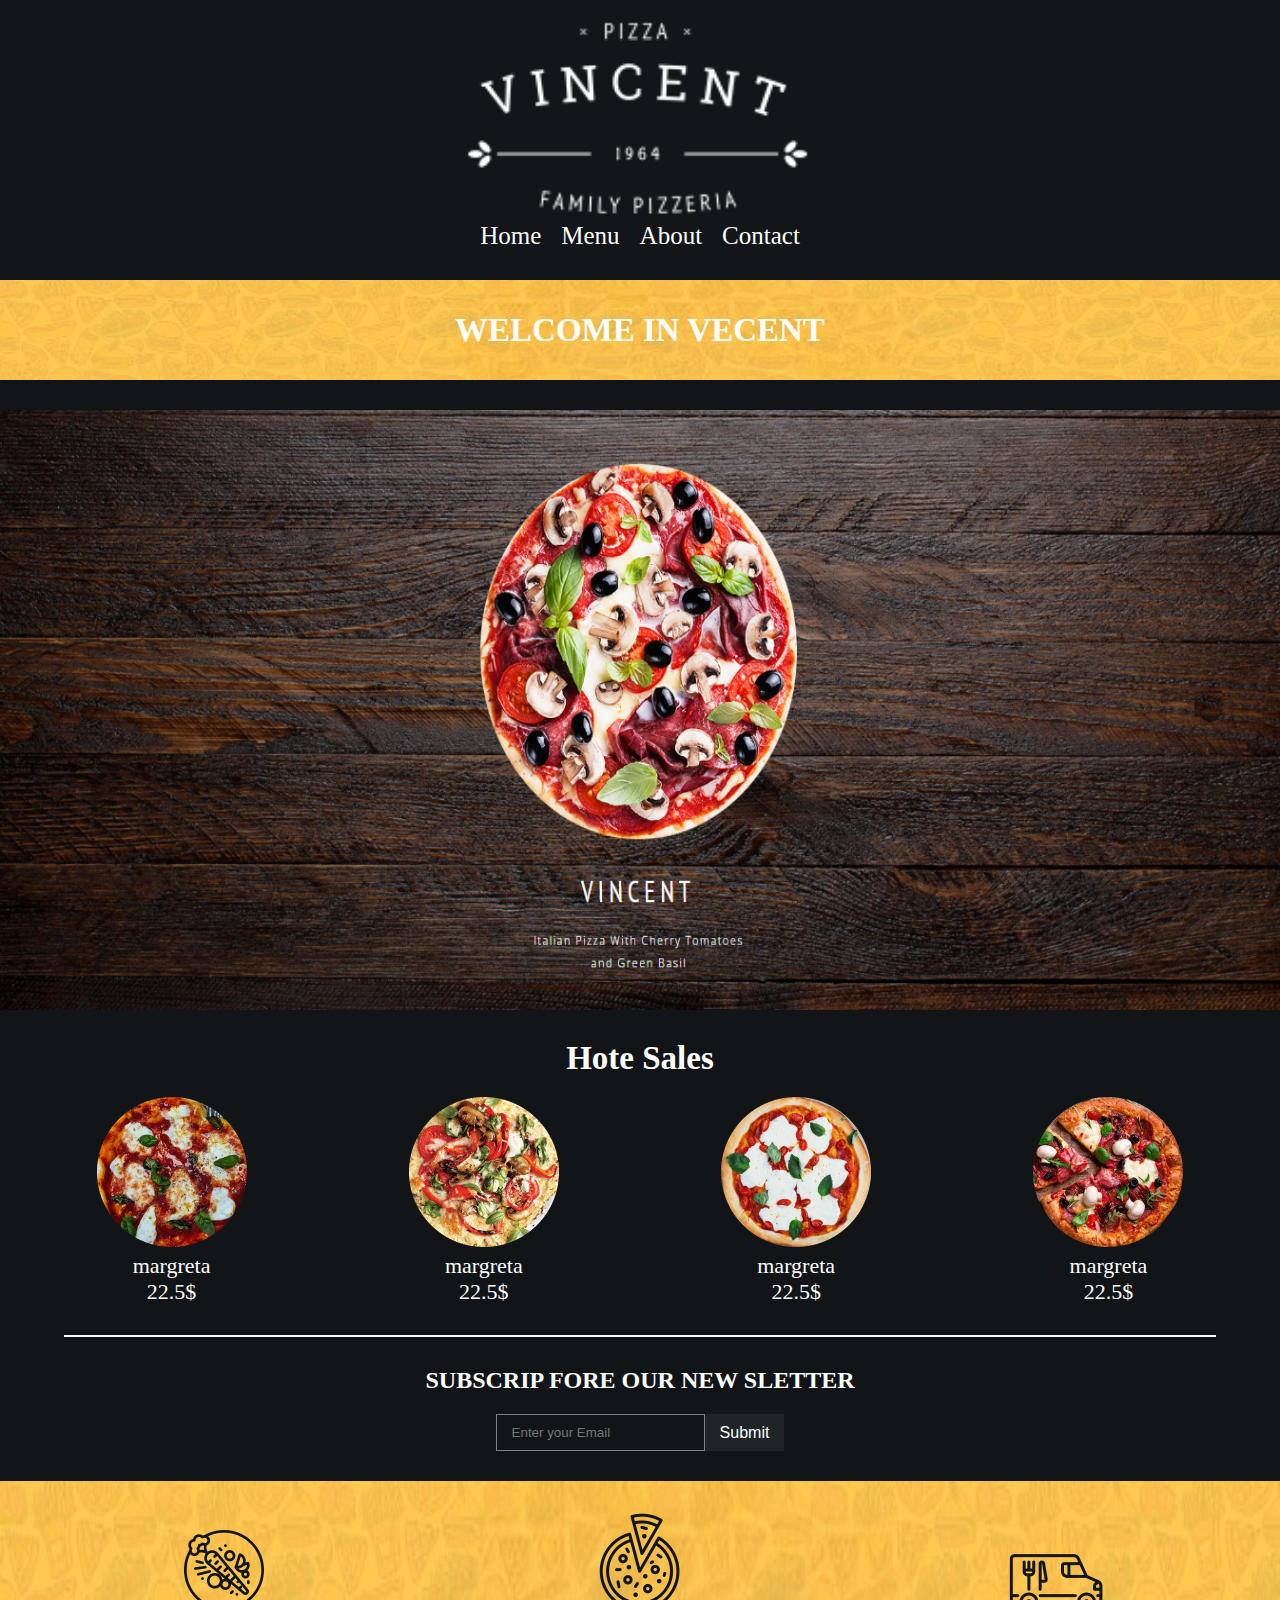
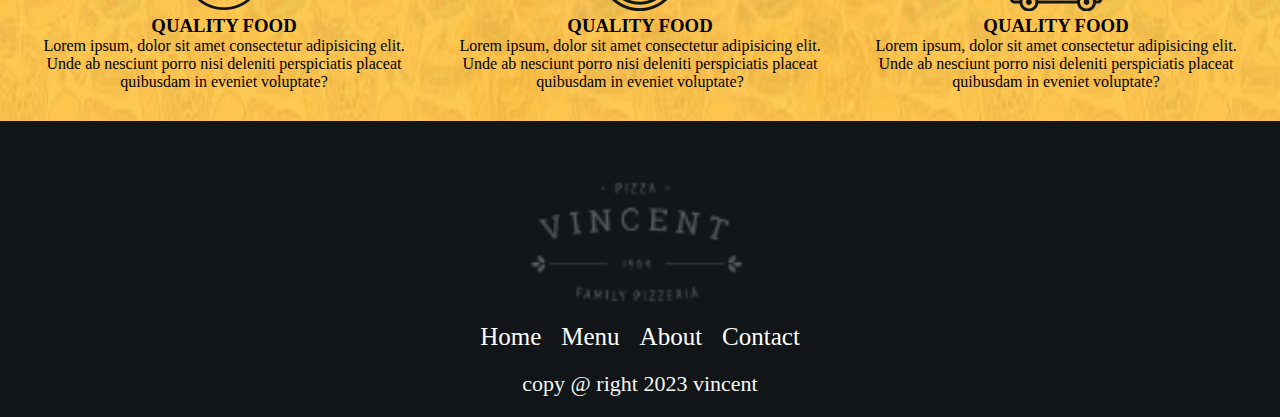
<file: index.html>
<!DOCTYPE html>
<html lang="en">
<head>
    <meta charset="UTF-8">
    <meta name="viewport" content="width=device-width, initial-scale=1.0">
    <title>Document</title>
    <link rel="stylesheet" href="style.css">
</head>
<body>
    <section class="sec1">
        <div class="sec1_data">
            <a href="index.html">Home</a>
            <a href="menu.html">Menu</a>
            <a href="#">About</a>
            <a href="#">Contact</a>
        </div>

 
 
    </section>

    <section class="sec2">
        <h2>WELCOME IN VECENT</h2>
    </section>

    <section class="sec3">

    </section>

    <section class="sec4">
        <h2>Hote Sales</h2>

        <div class="sec4_container">
            <div class="sec4_card">
                <img src="IMG/IMG/MENU/PIZZAS/1.gif" alt="">
                <p>margreta</p>
                <p>22.5$</p>
            </div>

                  <div class="sec4_card">
                <img src="IMG/IMG/MENU/PIZZAS/2.gif" alt="">
                <p>margreta</p>
                <p>22.5$</p>
            </div>

                  <div class="sec4_card">
                <img src="IMG/IMG/MENU/PIZZAS/3.gif" alt="">
                <p>margreta</p>
                <p>22.5$</p>
            </div>

                  <div class="sec4_card">
                <img src="IMG/IMG/MENU/PIZZAS/4.gif" alt="">
                <p>margreta</p>
                <p>22.5$</p>
            </div>


        </div>


    </section>

    <hr class="row">

    <section class="sec5">
        <h2>SUBSCRIP FORE OUR NEW SLETTER</h2>

        <form action="page2.html">
            <input placeholder="Enter your Email" class="inp" name="usename"  type="email">
            <input class="sub" type="submit">

        </form>
    </section>

    <section class="sec6">
        <div class="sec6_card">
            <img src="IMG/IMG/icon_1.png" alt="">
            <h3>QUALITY FOOD</h3>
            <p>Lorem ipsum, dolor sit amet consectetur adipisicing elit. Unde ab nesciunt porro nisi deleniti perspiciatis placeat quibusdam in eveniet voluptate?</p>

        </div>
               <div class="sec6_card">
            <img src="IMG/IMG/icon_2.png" alt="">
            <h3>QUALITY FOOD</h3>
            <p>Lorem ipsum, dolor sit amet consectetur adipisicing elit. Unde ab nesciunt porro nisi deleniti perspiciatis placeat quibusdam in eveniet voluptate?</p>

        </div>

               <div class="sec6_card">
            <img src="IMG/IMG/icon_3.png" alt="">
            <h3>QUALITY FOOD</h3>
            <p>Lorem ipsum, dolor sit amet consectetur adipisicing elit. Unde ab nesciunt porro nisi deleniti perspiciatis placeat quibusdam in eveniet voluptate?</p>

        </div>
    </section>

    <footer class="footer">

        <div class="footer_data ">
            <a href="#">Home</a>
            <a href="#">Menu</a>
            <a href="#">About</a>
            <a href="#">Contact</a>
        </div>

        <p>copy @ right 2023 vincent</p>


    </footer>

    
</body>
</html>
</file>
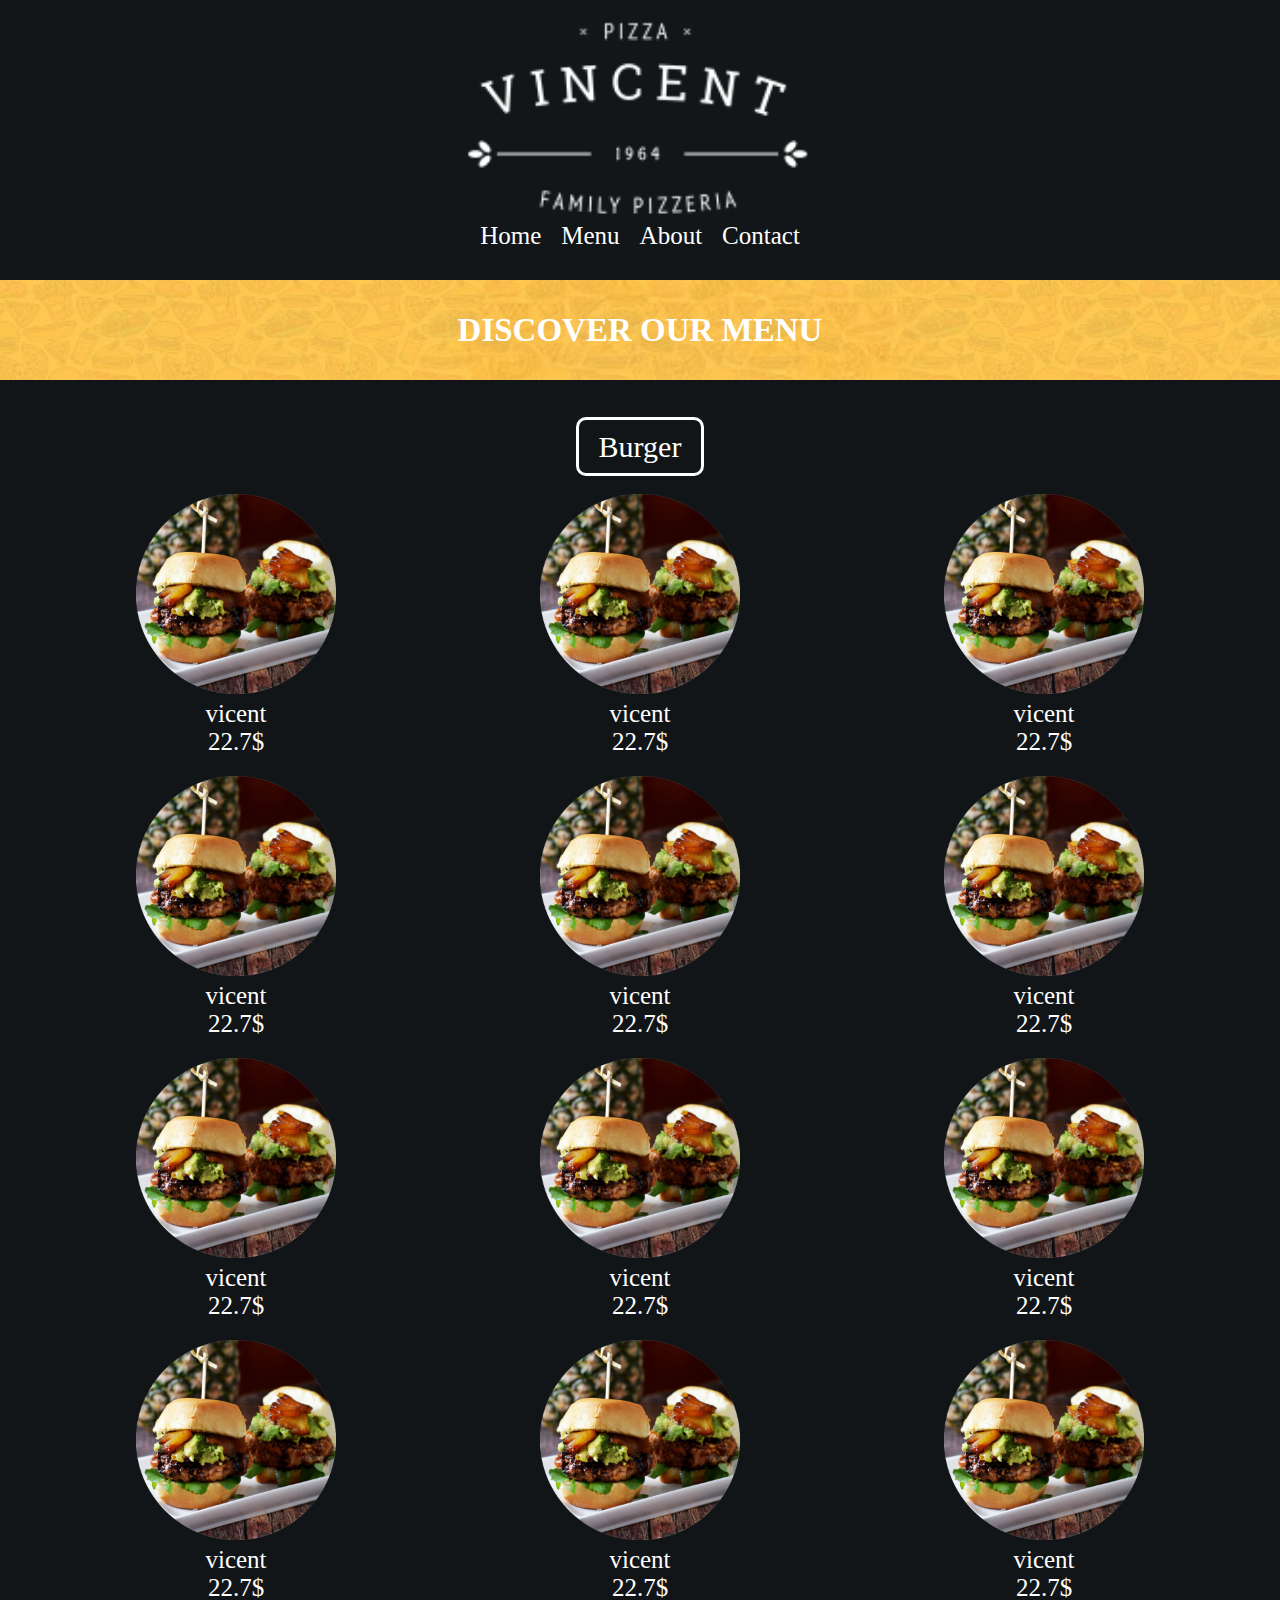
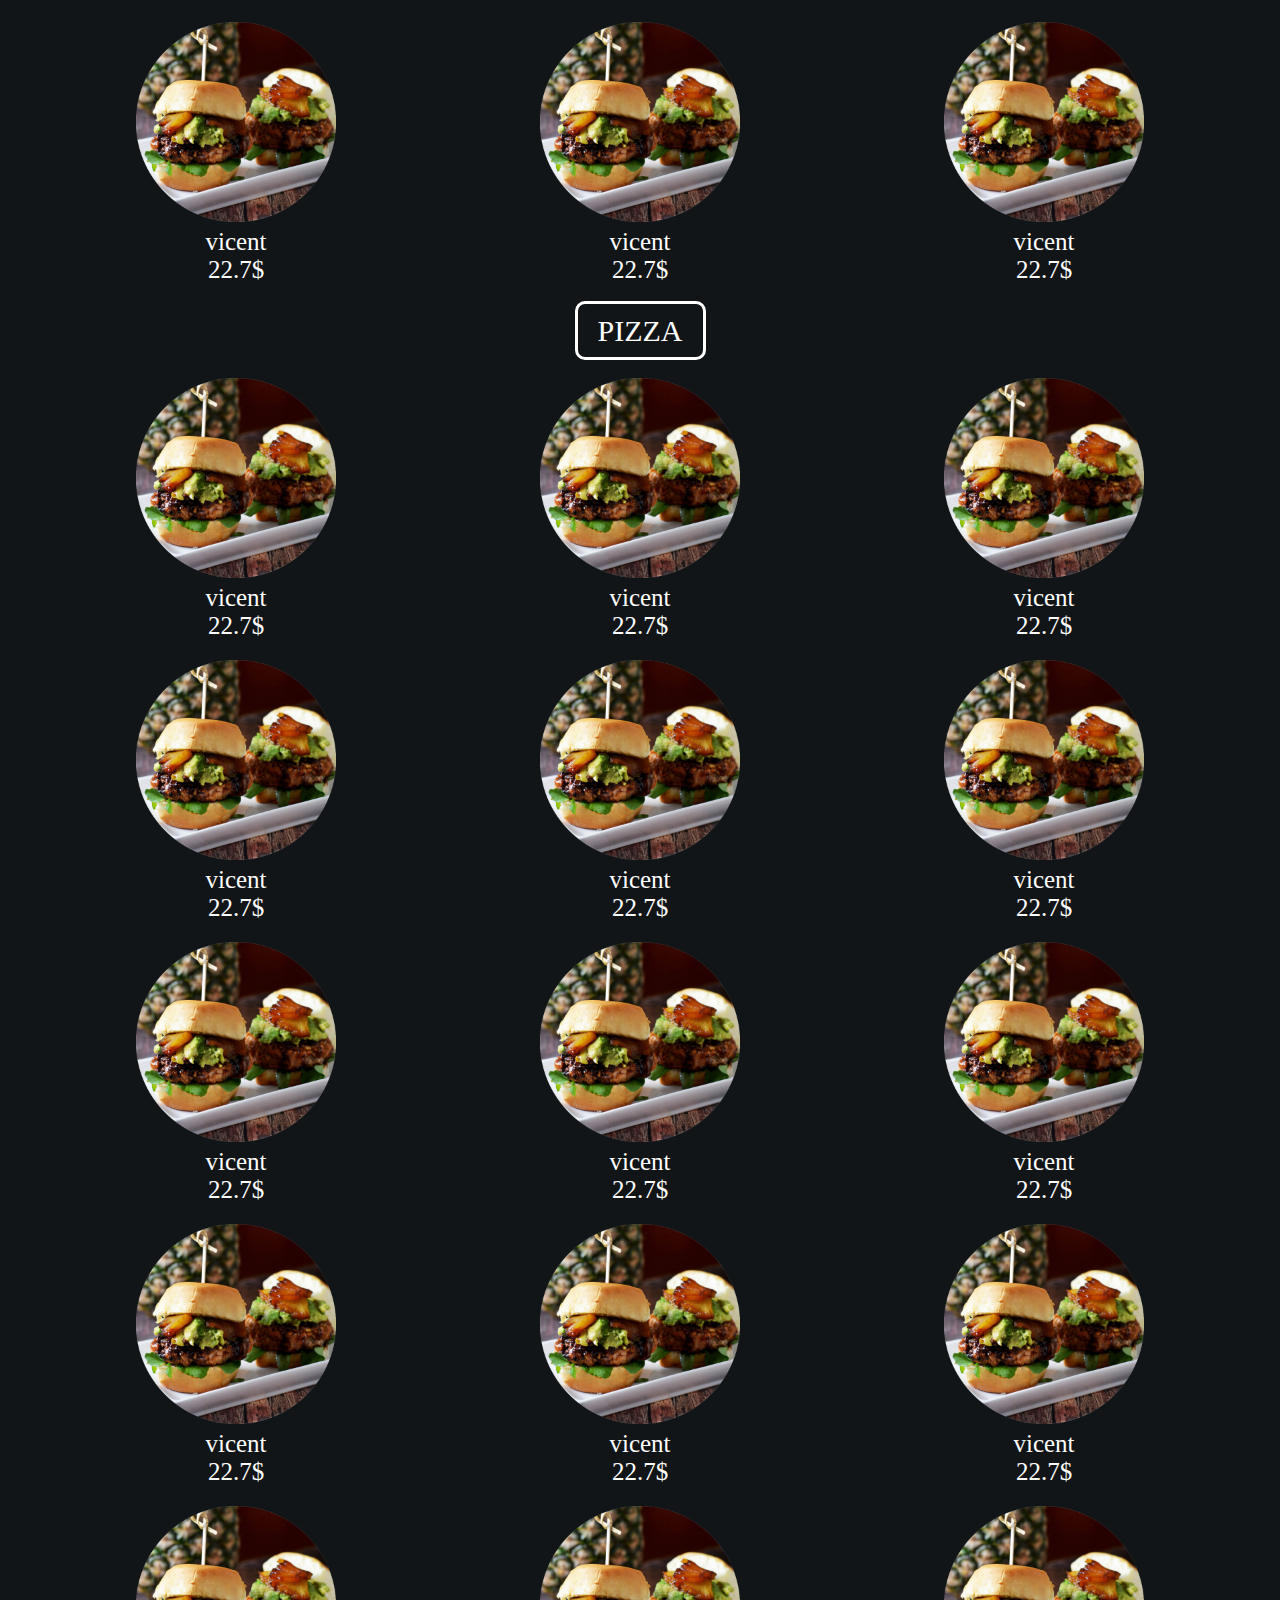
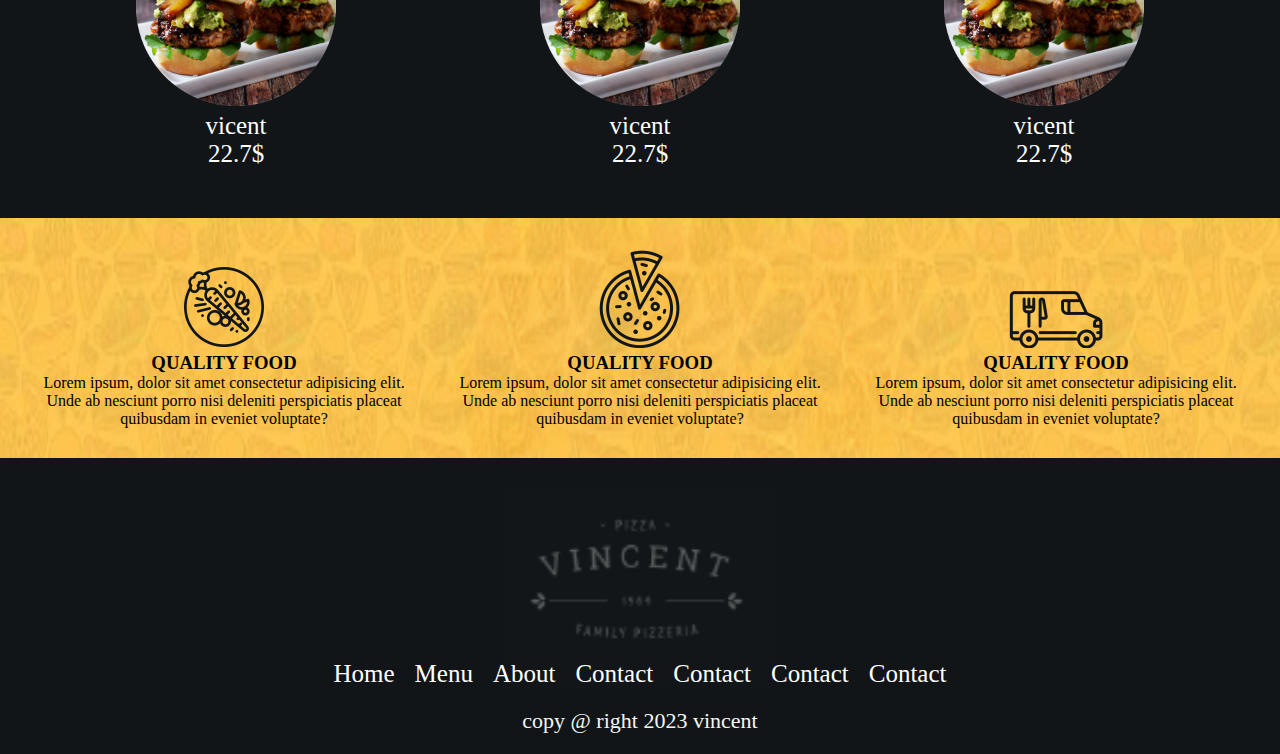
<file: menu.html>
<!DOCTYPE html>
<html lang="en">
<head>
    <meta charset="UTF-8">
    <meta name="viewport" content="width=device-width, initial-scale=1.0">
    <title>Document</title>
    <link rel="stylesheet" href="menu.css">
    <link rel="stylesheet" href="style.css">
</head>
<body>
        <section class="sec1">
        <div class="sec1_data">
            <a href="index.html">Home</a>
            <a href="menu.html">Menu</a>
            <a href="#">About</a>
            <a href="#">Contact</a>
        </div>

 
 
    </section>

        <section class="sec2">
        <h2>DISCOVER OUR MENU</h2>
    </section>

    <section class="menu_sec3">
        <span>Burger</span>

        <div class="menu_sec3_container1">
            <div class="menu_sec3_card">
                <img src="IMG/IMG/MENU/BURGERS/2.png" alt="">
                <p>vicent</p>
                <p>22.7$</p>
            </div>
                 <div class="menu_sec3_card">
                <img src="IMG/IMG/MENU/BURGERS/2.png" alt="">
                <p>vicent</p>
                <p>22.7$</p>
            </div>
                 <div class="menu_sec3_card">
                <img src="IMG/IMG/MENU/BURGERS/2.png" alt="">
                <p>vicent</p>
                <p>22.7$</p>
            </div>

                 <div class="menu_sec3_card">
                <img src="IMG/IMG/MENU/BURGERS/2.png" alt="">
                <p>vicent</p>
                <p>22.7$</p>
            </div>
                 <div class="menu_sec3_card">
                <img src="IMG/IMG/MENU/BURGERS/2.png" alt="">
                <p>vicent</p>
                <p>22.7$</p>
            </div>
                 <div class="menu_sec3_card">
                <img src="IMG/IMG/MENU/BURGERS/2.png" alt="">
                <p>vicent</p>
                <p>22.7$</p>
            </div>
                 <div class="menu_sec3_card">
                <img src="IMG/IMG/MENU/BURGERS/2.png" alt="">
                <p>vicent</p>
                <p>22.7$</p>
            </div>
                 <div class="menu_sec3_card">
                <img src="IMG/IMG/MENU/BURGERS/2.png" alt="">
                <p>vicent</p>
                <p>22.7$</p>
            </div>
                 <div class="menu_sec3_card">
                <img src="IMG/IMG/MENU/BURGERS/2.png" alt="">
                <p>vicent</p>
                <p>22.7$</p>
            </div>
                 <div class="menu_sec3_card">
                <img src="IMG/IMG/MENU/BURGERS/2.png" alt="">
                <p>vicent</p>
                <p>22.7$</p>
            </div>
                 <div class="menu_sec3_card">
                <img src="IMG/IMG/MENU/BURGERS/2.png" alt="">
                <p>vicent</p>
                <p>22.7$</p>
            </div>
                 <div class="menu_sec3_card">
                <img src="IMG/IMG/MENU/BURGERS/2.png" alt="">
                <p>vicent</p>
                <p>22.7$</p>
            </div>
                 <div class="menu_sec3_card">
                <img src="IMG/IMG/MENU/BURGERS/2.png" alt="">
                <p>vicent</p>
                <p>22.7$</p>
            </div>
                 <div class="menu_sec3_card">
                <img src="IMG/IMG/MENU/BURGERS/2.png" alt="">
                <p>vicent</p>
                <p>22.7$</p>
            </div>

                     <div class="menu_sec3_card">
                <img src="IMG/IMG/MENU/BURGERS/2.png" alt="">
                <p>vicent</p>
                <p>22.7$</p>
            </div>            
        </div>


        <span>PIZZA</span>

                <div class="menu_sec3_container1">
            <div class="menu_sec3_card">
                <img src="IMG/IMG/MENU/BURGERS/2.png" alt="">
                <p>vicent</p>
                <p>22.7$</p>
            </div>
                 <div class="menu_sec3_card">
                <img src="IMG/IMG/MENU/BURGERS/2.png" alt="">
                <p>vicent</p>
                <p>22.7$</p>
            </div>
                 <div class="menu_sec3_card">
                <img src="IMG/IMG/MENU/BURGERS/2.png" alt="">
                <p>vicent</p>
                <p>22.7$</p>
            </div>

                 <div class="menu_sec3_card">
                <img src="IMG/IMG/MENU/BURGERS/2.png" alt="">
                <p>vicent</p>
                <p>22.7$</p>
            </div>
                 <div class="menu_sec3_card">
                <img src="IMG/IMG/MENU/BURGERS/2.png" alt="">
                <p>vicent</p>
                <p>22.7$</p>
            </div>
                 <div class="menu_sec3_card">
                <img src="IMG/IMG/MENU/BURGERS/2.png" alt="">
                <p>vicent</p>
                <p>22.7$</p>
            </div>
                 <div class="menu_sec3_card">
                <img src="IMG/IMG/MENU/BURGERS/2.png" alt="">
                <p>vicent</p>
                <p>22.7$</p>
            </div>
                 <div class="menu_sec3_card">
                <img src="IMG/IMG/MENU/BURGERS/2.png" alt="">
                <p>vicent</p>
                <p>22.7$</p>
            </div>
                 <div class="menu_sec3_card">
                <img src="IMG/IMG/MENU/BURGERS/2.png" alt="">
                <p>vicent</p>
                <p>22.7$</p>
            </div>
                 <div class="menu_sec3_card">
                <img src="IMG/IMG/MENU/BURGERS/2.png" alt="">
                <p>vicent</p>
                <p>22.7$</p>
            </div>
                 <div class="menu_sec3_card">
                <img src="IMG/IMG/MENU/BURGERS/2.png" alt="">
                <p>vicent</p>
                <p>22.7$</p>
            </div>
                 <div class="menu_sec3_card">
                <img src="IMG/IMG/MENU/BURGERS/2.png" alt="">
                <p>vicent</p>
                <p>22.7$</p>
            </div>
                 <div class="menu_sec3_card">
                <img src="IMG/IMG/MENU/BURGERS/2.png" alt="">
                <p>vicent</p>
                <p>22.7$</p>
            </div>
                 <div class="menu_sec3_card">
                <img src="IMG/IMG/MENU/BURGERS/2.png" alt="">
                <p>vicent</p>
                <p>22.7$</p>
            </div>

                     <div class="menu_sec3_card">
                <img src="IMG/IMG/MENU/BURGERS/2.png" alt="">
                <p>vicent</p>
                <p>22.7$</p>
            </div>            
        </div>



    </section>

    
    <section class="sec6">
        <div class="sec6_card">
            <img src="IMG/IMG/icon_1.png" alt="">
            <h3>QUALITY FOOD</h3>
            <p>Lorem ipsum, dolor sit amet consectetur adipisicing elit. Unde ab nesciunt porro nisi deleniti perspiciatis placeat quibusdam in eveniet voluptate?</p>

        </div>
               <div class="sec6_card">
            <img src="IMG/IMG/icon_2.png" alt="">
            <h3>QUALITY FOOD</h3>
            <p>Lorem ipsum, dolor sit amet consectetur adipisicing elit. Unde ab nesciunt porro nisi deleniti perspiciatis placeat quibusdam in eveniet voluptate?</p>

        </div>

               <div class="sec6_card">
            <img src="IMG/IMG/icon_3.png" alt="">
            <h3>QUALITY FOOD</h3>
            <p>Lorem ipsum, dolor sit amet consectetur adipisicing elit. Unde ab nesciunt porro nisi deleniti perspiciatis placeat quibusdam in eveniet voluptate?</p>

        </div>
    </section>

    <footer class="footer">

        <div class="footer_data ">
            <a href="#">Home</a>
            <a href="#">Menu</a>
            <a href="#">About</a>
            <a href="#">Contact</a>
            <a href="#">Contact</a>
            <a href="#">Contact</a>
            <a href="#">Contact</a>
        </div>

        <p>copy @ right 2023 vincent</p>


    </footer>
    
</body>
</html>
</file>
<file: style.css>
*{
    padding: 0;
    margin: 0;
    box-sizing: border-box;
}

body{
    background-color: #121517;
}

.sec1{
    height: 250px;
    background-image: url('IMG/IMG/Logo.PNG');
    background-repeat: no-repeat;
    background-size: contain;
    background-position: center;
    display: flex;
    justify-content: center;
    align-items: end;

}

.sec1_data{
    font-size: 25px;
    display: flex;
    gap: 20px;
}

.sec1_data a{
    color: white;
    text-decoration: none;
    /* margin: 10px; */
}

.sec1_data a:hover{
    color: #EFBC4F;

}

/* ======================== */


.sec2{
    height: 100px;
    background-image: url('IMG/IMG/down\ bg\ .PNG');
    background-position: center;
    background-size: 100% 100%;
    display: flex;
    justify-content: center;
    align-items: center;
    color: white;
    font-size: 22px;
    margin: 30px 0px;
}

/* ====================== */

.sec3{
    height: 600px;
    background-image: url('IMG/IMG/HOME/home.PNG');
    background-repeat: no-repeat;
    background-size: 100% 100%;
}

/* ======================= */
.sec4{
    text-align: center;
    color: white;
    font-size: 22px;
    margin: 30px 0px;
}

.sec4_container{
    display: flex;
    justify-content: space-evenly;
    align-items: center;
    margin: 20px 0px;
}

.sec4_card{
    width: 22%;

}
.sec4_card img{
    width: 100%;
    height: 150px;
    object-fit: contain;
    transition: 1s;
}

.sec4_card img:hover{
    transform: scale(1.1);
}
.row{
    border: 1px solid white;
    width: 90%;
    margin: auto;
}

/* ========================= */
.sec5{
    text-align: center;
    color: white;
    margin: 30px 0px;
}

.sec5 form{
    display: flex;
    justify-content: center;
    margin: 20px 0px;
}

.sec5 form .inp{
    padding: 10px 15px;
    outline: none;
    color: white;
    background-color: #121517;
    border: solid 1px gray;
}


.sec5 form .sub{
    padding: 0px 15px;
    background-color: #1E2427;
    color: white;
    border: none;
    font-size: 16px;
}


/* ====================== */
.sec6{
    background-image: url('IMG/IMG/down\ bg\ .PNG');
    background-repeat: no-repeat;
    background-size: 100% 100%;
    background-position: center;
    display: flex;
    justify-content: space-evenly;
    margin: 30px 0px;
}

.sec6_card{
    width: 30%;
    text-align: center;
    margin: 30px 0px;
}

/* =================== */

.footer{
    height: 200px;
    background-image: url('IMG/IMG/Logo\ down.PNG');
    background-position: center;
    background-size: contain;
    background-repeat: no-repeat;
    margin: 30px 0px;

}

.footer_data{
    height: 100%;
    display: flex;
    justify-content: center;
    align-items: end;
}

.footer_data a{
    color: white;
    text-decoration: none;
    font-size: 25px;
    margin: 0px 10px;
}
.footer p {
    font-size: 22px ;
    color: whitesmoke;
    text-align: center;
    padding: 20px 0px;

}
</file>
<file: menu.css>
.menu_sec3{
    text-align: center;
    color: white;
    margin: 50px 0px;

}

.menu_sec3 span{
    border: solid;
    font-size: 30px;
    border-radius: 10px;
    padding: 10px 20px;
    transition: 1s;
}
.menu_sec3 span:hover{
    font-size: 40px;
    background-color: #F8BF4E;

}
.menu_sec3_container1{
    display: flex;
    flex-wrap: wrap;
    justify-content: center;
    gap: 20px;
    margin: 30px 0px;
}
.menu_sec3_card{
    width: 30%;
    font-size: 25px;
}
.menu_sec3_card img{
    width: 100%;
    height: 200px;
    object-fit: contain;
}
</file>
